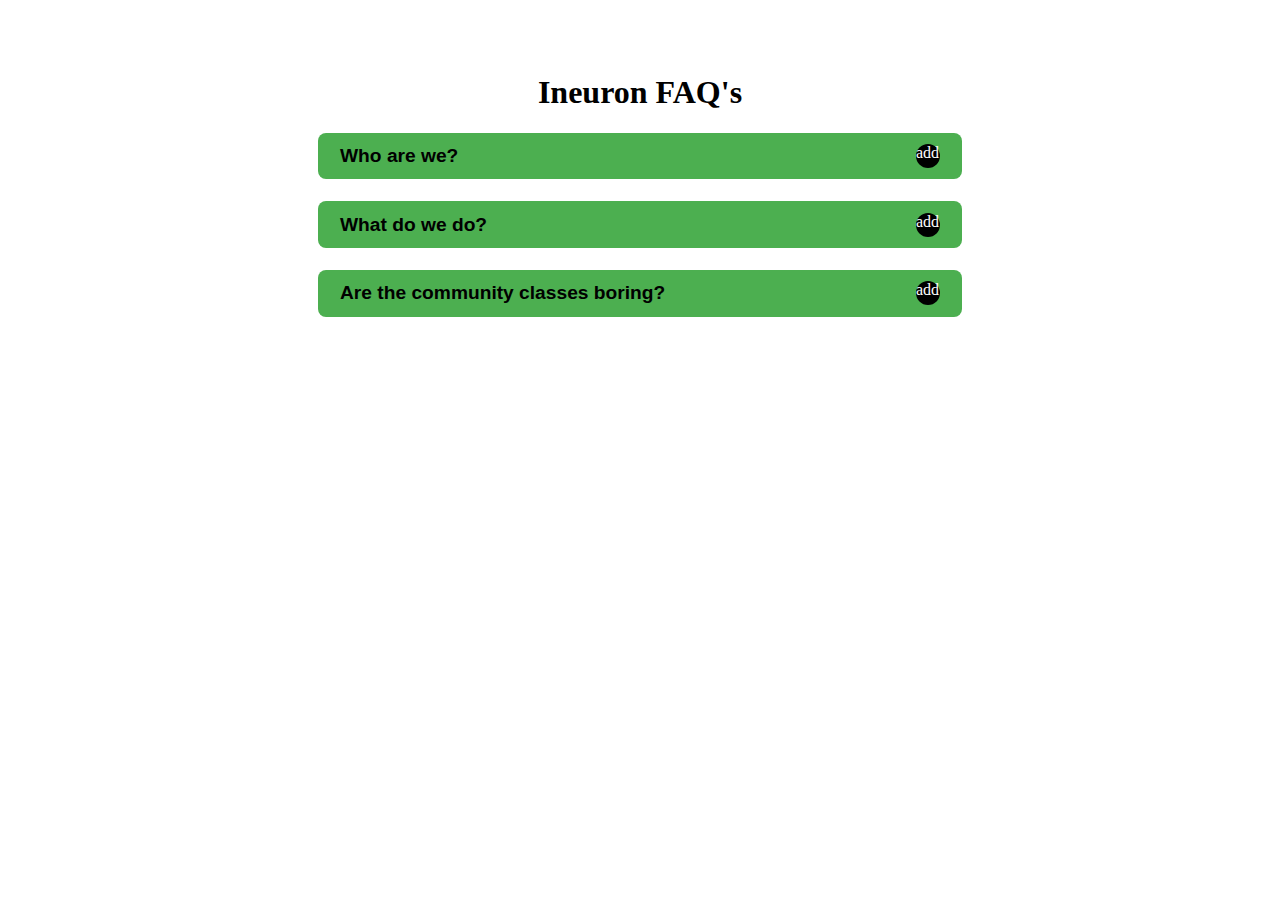
<file: Assignment/01Accordion/index.html>
<!DOCTYPE html>
<html lang="en">
  <head>
    <meta charset="UTF-8" />
    <meta http-equiv="X-UA-Compatible" content="IE=edge" />
    <meta name="viewport" content="width=device-width, initial-scale=1.0" />
    <title>Accordion</title>
    <link rel="stylesheet" href="index.css" />
  </head>
  <body>
    <div class="accordian_body">
      <h1>Ineuron FAQ's</h1>
      <!-- <div class="faq">
        <div class="faq_header">
          <h3>Who are we?</h3>
          <span data-id="1" class="show_btn" onclick="btnStatusUpdate()">
            add</span
          >
        </div>
        <p>
          "We enable upscaling careers through flexible, interactive and
          collaborative learning. We believe in building learning communities by
          bringing together mentors, young minds, and creators.",
        </p>
      </div>
      <div class="faq">
        <div class="faq_header">
          <h3>Who are we?</h3>
          <span class="show_btn"> add</span>
        </div>
      </div> -->
    </div>
    <script id="faq-js" src="faq.js"></script>
  </body>
</html>
</file>
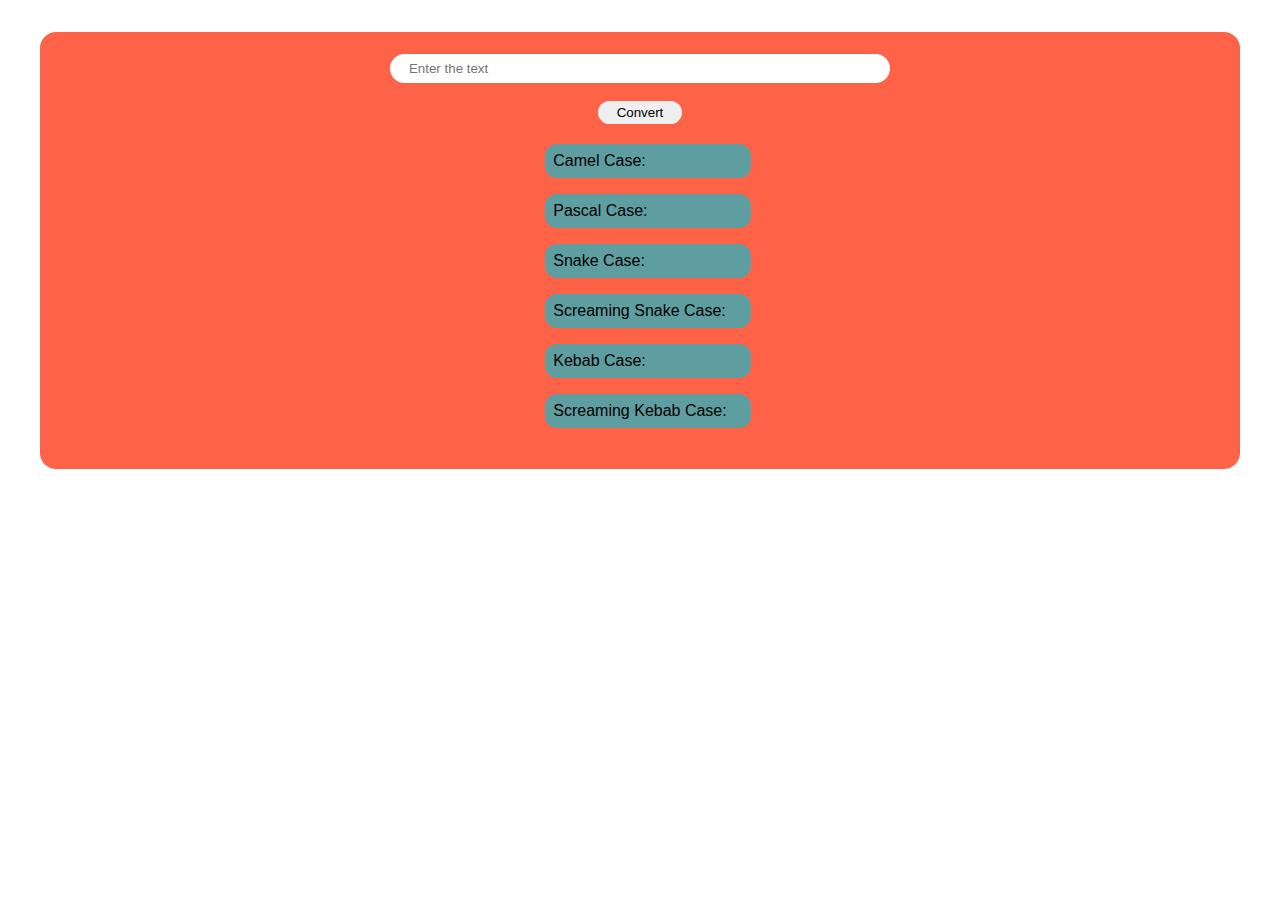
<file: Assignment/02NameConversion/index.html>
<!DOCTYPE html>
<html lang="en">
  <head>
    <meta charset="UTF-8" />
    <meta http-equiv="X-UA-Compatible" content="IE=edge" />
    <meta name="viewport" content="width=device-width, initial-scale=1.0" />
    <title>Name Conversion</title>
    <link rel="stylesheet" href="index.css" />
  </head>
  <body>
    <div class="naming_conversion">
      <input placeholder="Enter the text" type="text" id="text" />
      <button id="convert-btn">Convert</button>

      <div class="cases_div">
        <div class="case_div">
          <h1>Camel Case:</h1>
          <p id="camel-case"></p>
        </div>
        <div class="case_div">
          <h1>Pascal Case:</h1>
          <p id="pascal-case"></p>
        </div>
        <div class="case_div">
          <h1>Snake Case:</h1>
          <p id="snake-case"></p>
        </div>
        <div class="case_div">
          <h1>Screaming Snake Case:</h1>
          <p id="screaming-snake-case"></p>
        </div>
        <div class="case_div">
          <h1>Kebab Case:</h1>
          <p id="kebab-case"></p>
        </div>
        <div class="case_div">
          <h1>Screaming Kebab Case:</h1>
          <p id="screaming-kebab-case"></p>
        </div>
      </div>
    </div>
    <script src="nameConversion.js"></script>
  </body>
</html>
</file>
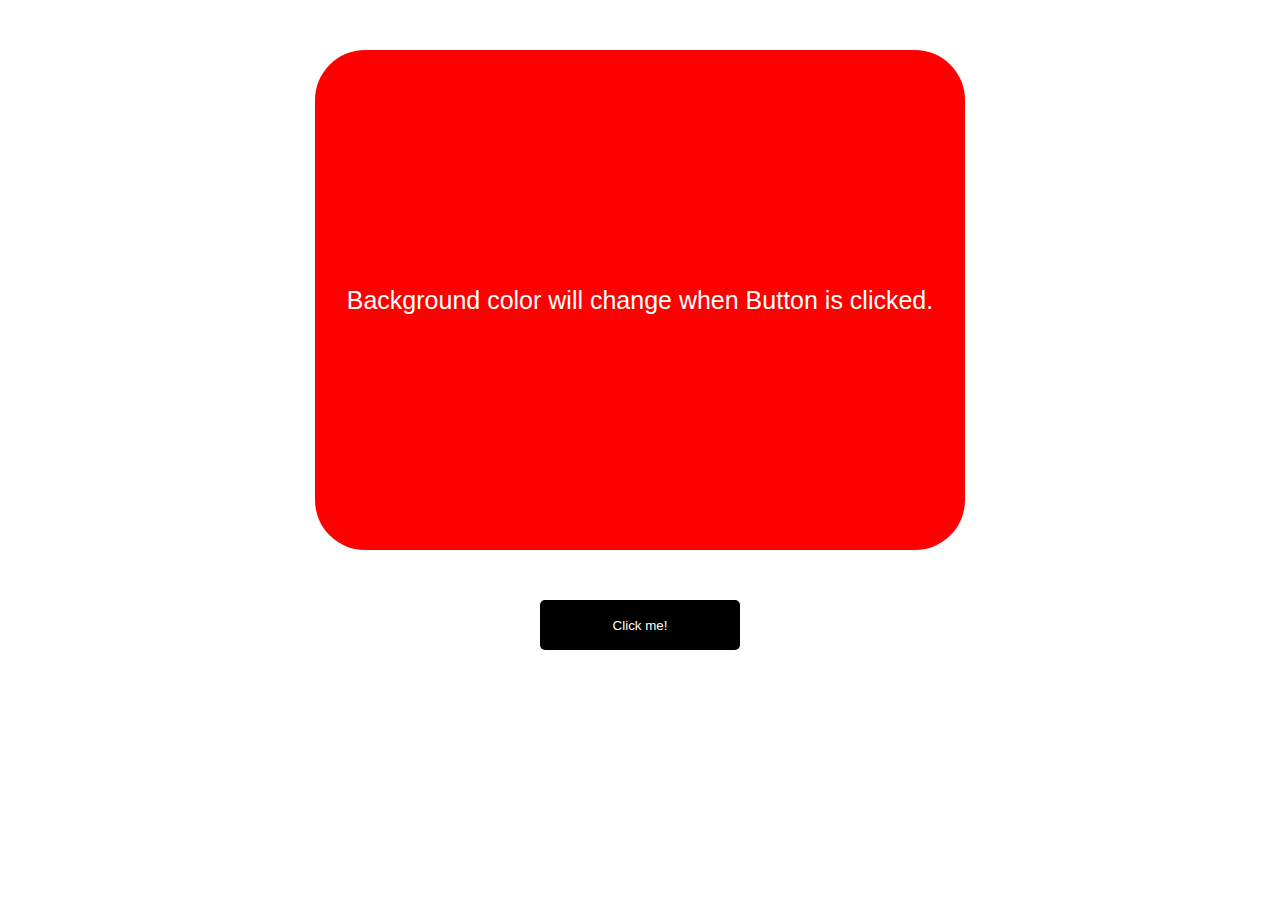
<file: Assignment/03ColorChanger/index.html>
<!DOCTYPE html>
<html lang="en">
<head>
    <meta charset="UTF-8">
    <meta name="viewport" content="width=device-width, initial-scale=1.0">
    <meta http-equiv="X-UA-Compatible" content="ie=edge">
    <link rel="stylesheet" href="style.css">
    <title>JavaScript Color Changing App</title>
</head>
<body>
    <div id="canvas">
        Background color will change when Button is clicked.
    </div>
    
    <button id="button">Click me!</button>
    
    

    <script src="app.js"></script>
</body>
</html>
</file>
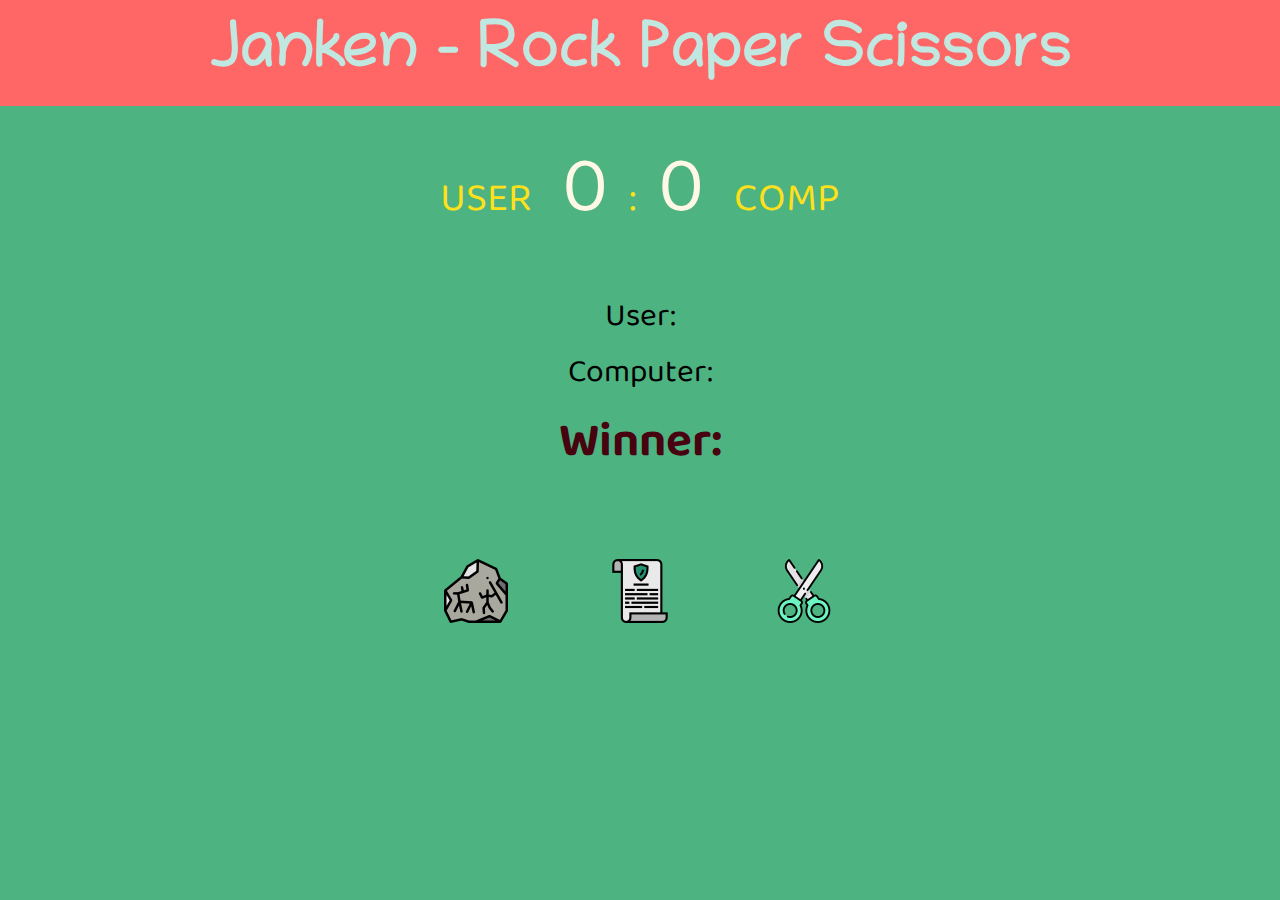
<file: Assignment/05RockPaperScissor/index.html>
<!DOCTYPE html>
<html lang="en">
  <head>
    <meta charset="utf-8" />
    <meta
      name="viewport"
      content="width=device-width, initial-scale=1, shrink-to-fit=no"
    />

    <!-- Bootstrap CSS -->
    <link
      rel="stylesheet"
      href="https://stackpath.bootstrapcdn.com/bootstrap/4.5.0/css/bootstrap.min.css"
      integrity="sha384-9aIt2nRpC12Uk9gS9baDl411NQApFmC26EwAOH8WgZl5MYYxFfc+NcPb1dKGj7Sk"
      crossorigin="anonymous"
    />
    <link
      rel="stylesheet"
      href="https://stackpath.bootstrapcdn.com/font-awesome/4.7.0/css/font-awesome.min.css"
      integrity="sha384-wvfXpqpZZVQGK6TAh5PVlGOfQNHSoD2xbE+QkPxCAFlNEevoEH3Sl0sibVcOQVnN"
      crossorigin="anonymous"
    />
    <link rel="stylesheet" href="css/style.css" />
    <link rel="shortcut icon" href="Images/favicon.png" type="image/png" />
    <title>Janken - Rock Paper Scissor</title>
  </head>
  <body>
    <header>
      <h1>Janken - Rock Paper Scissors</h1>
    </header>
    <main>
      <div class="score-board">
        <div class="userscore">USER</div>
        <span id="userScoreVal">0</span> : <span id="compScoreVal">0</span>
        <div class="compscore">COMP</div>
      </div>

      <div class="result">
        <p id="result-user-stat">User:</p>
        <p id="result-comp-stat">Computer:</p>
        <p id="result-final-stat">Winner:</p>
      </div>

      <div class="choices">
        <div class="choice" id="r">
          <img src="Images/rock.png" alt="rock" />
        </div>
        <div class="choice" id="p">
          <img src="Images/paper.png" alt="paper" />
        </div>
        <div class="choice" id="s">
          <img src="Images/scissors.png" alt="scissors" />
        </div>
      </div>
    </main>

    <script
      src="https://cdnjs.cloudflare.com/ajax/libs/jquery/3.5.1/jquery.min.js"
      integrity="sha512-bLT0Qm9VnAYZDflyKcBaQ2gg0hSYNQrJ8RilYldYQ1FxQYoCLtUjuuRuZo+fjqhx/qtq/1itJ0C2ejDxltZVFg=="
      crossorigin="anonymous"
    ></script>
    <script
      src="https://cdn.jsdelivr.net/npm/popper.js@1.16.0/dist/umd/popper.min.js"
      integrity="sha384-Q6E9RHvbIyZFJoft+2mJbHaEWldlvI9IOYy5n3zV9zzTtmI3UksdQRVvoxMfooAo"
      crossorigin="anonymous"
    ></script>
    <script
      src="https://stackpath.bootstrapcdn.com/bootstrap/4.5.0/js/bootstrap.min.js"
      integrity="sha384-OgVRvuATP1z7JjHLkuOU7Xw704+h835Lr+6QL9UvYjZE3Ipu6Tp75j7Bh/kR0JKI"
      crossorigin="anonymous"
    ></script>

    <script src="js/main.js"></script>
  </body>
</html>
</file>
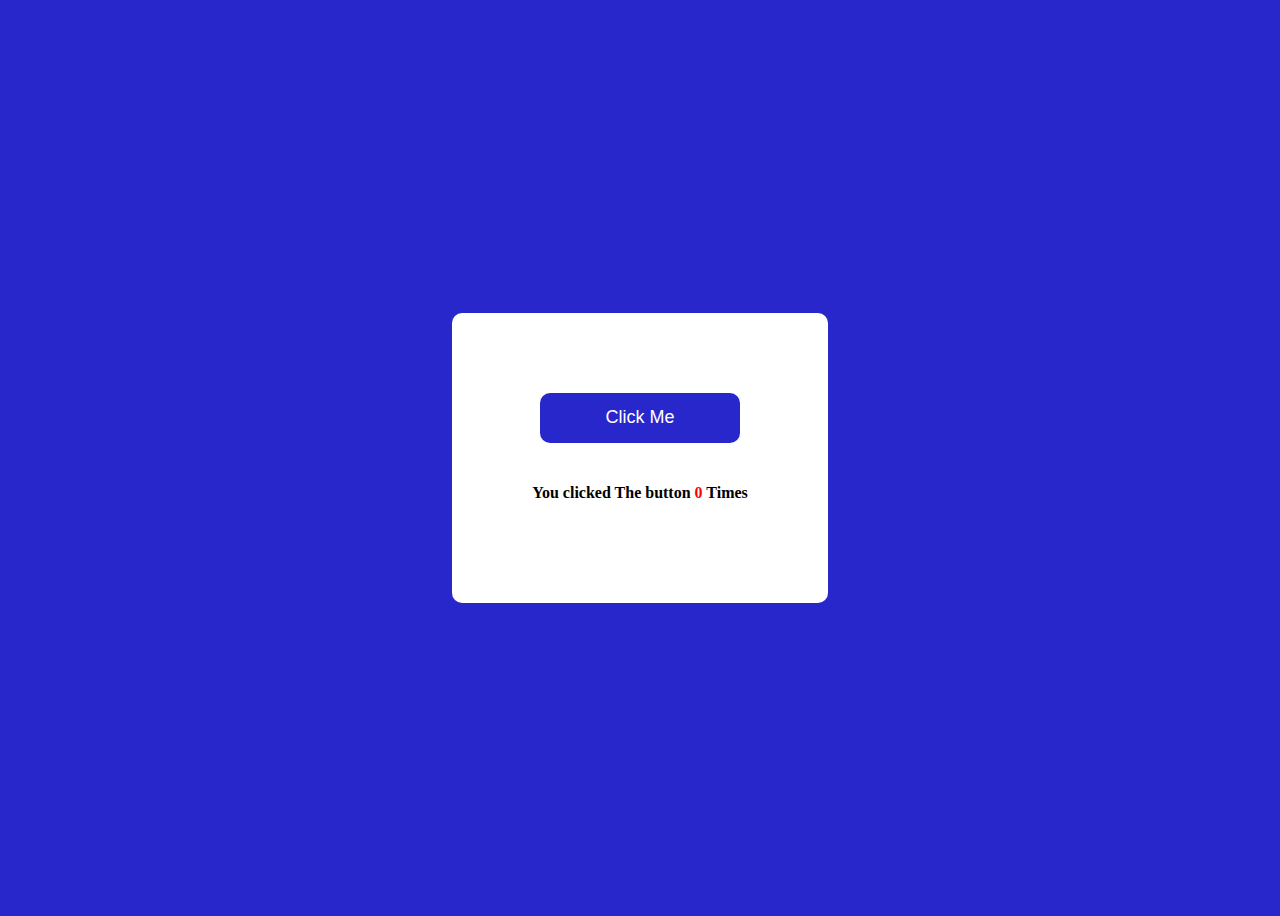
<file: Assignment/ClickTheButton/index.html>
<!DOCTYPE html>
<html lang="en">
  <head>
    <meta charset="UTF-8" />
    <meta http-equiv="X-UA-Compatible" content="IE=edge" />
    <meta name="viewport" content="width=device-width, initial-scale=1.0" />
    <title>Click The Button</title>
    <link rel="stylesheet" href="style.css" />
  </head>
  <body>
    <div class="container">
      <button onclick="increase()">Click Me</button>
      <h4>You clicked The button <span id="counter">0</span> Times</h4>
    </div>
  </body>
  <script>
    // write code here
    function increase() {
      document.querySelector("#counter").textContent =
        Number(document.querySelector("#counter").textContent) + 1;
    }
  </script>
</html>
</file>
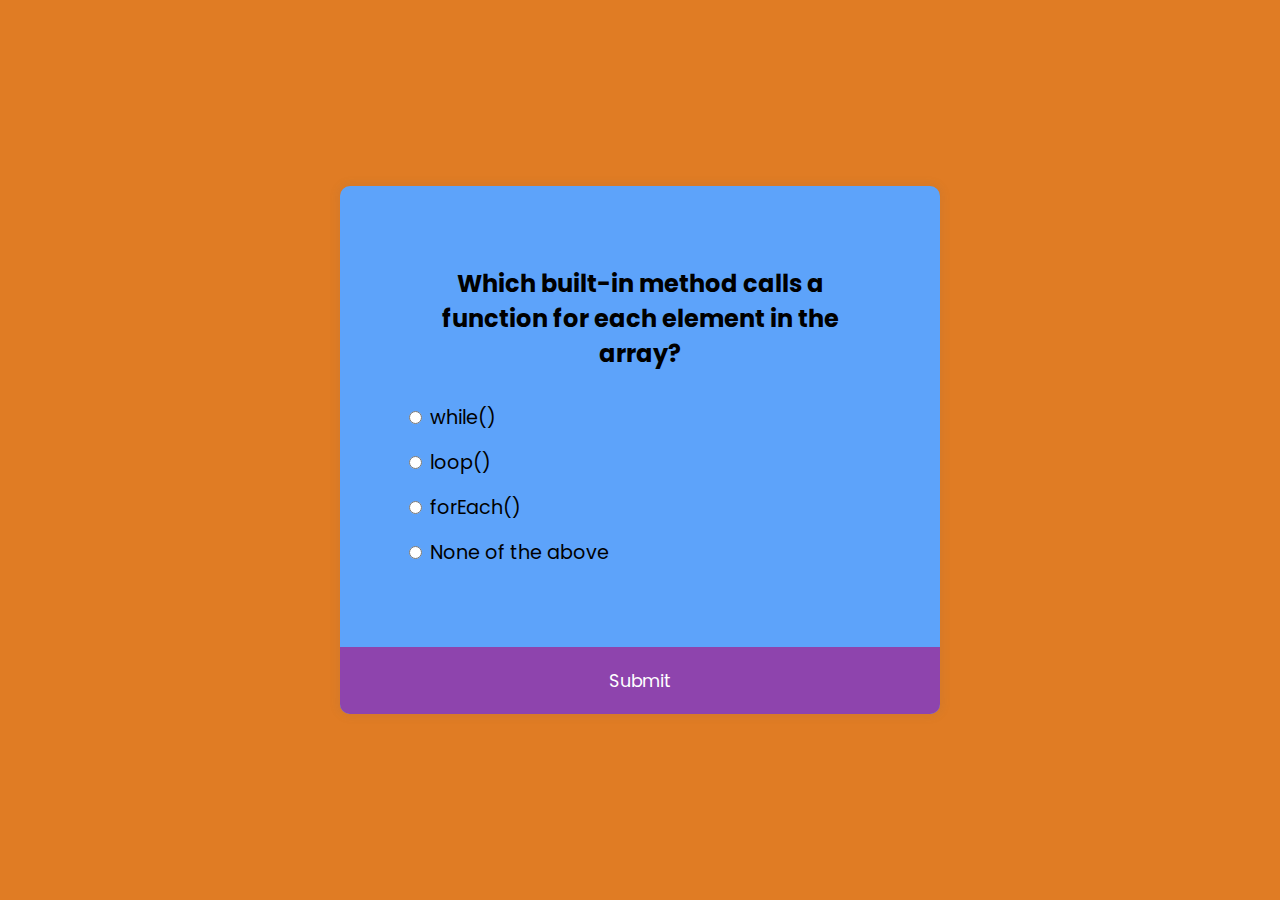
<file: Assignment/JsQuizApp/index.html>
<!DOCTYPE html>
<html lang="en">
  <head>
    <meta charset="UTF-8" />
    <meta name="viewport" content="width=device-width, initial-scale=1.0" />
    <link rel="stylesheet" href="./style.css" />
    <title>Quiz App</title>
  </head>
  <body>
    <div class="quiz-container" id="quiz">
      <div class="quiz-header">
        <h2 id="question">Question text</h2>
        <ul>
          <li>
            <input type="radio" name="answer" id="a" class="answer">
            <label for="a" id="a_text">Question</label>
          </li>

          <li>
            <input type="radio" name="answer" id="b" class="answer">
            <label for="b" id="b_text">Question</label>
          </li>

          <li>
            <input type="radio" name="answer" id="c" class="answer">
            <label for="c" id="c_text">Question</label>
          </li>

          <li>
            <input type="radio" name="answer" id="d" class="answer">
            <label for="d" id="d_text">Question</label>
          </li>
        </ul>
      </div>
      <button id="submit">Submit</button>
    </div>
    <script src="./script.js"></script>
  </body>
</html>
</file>
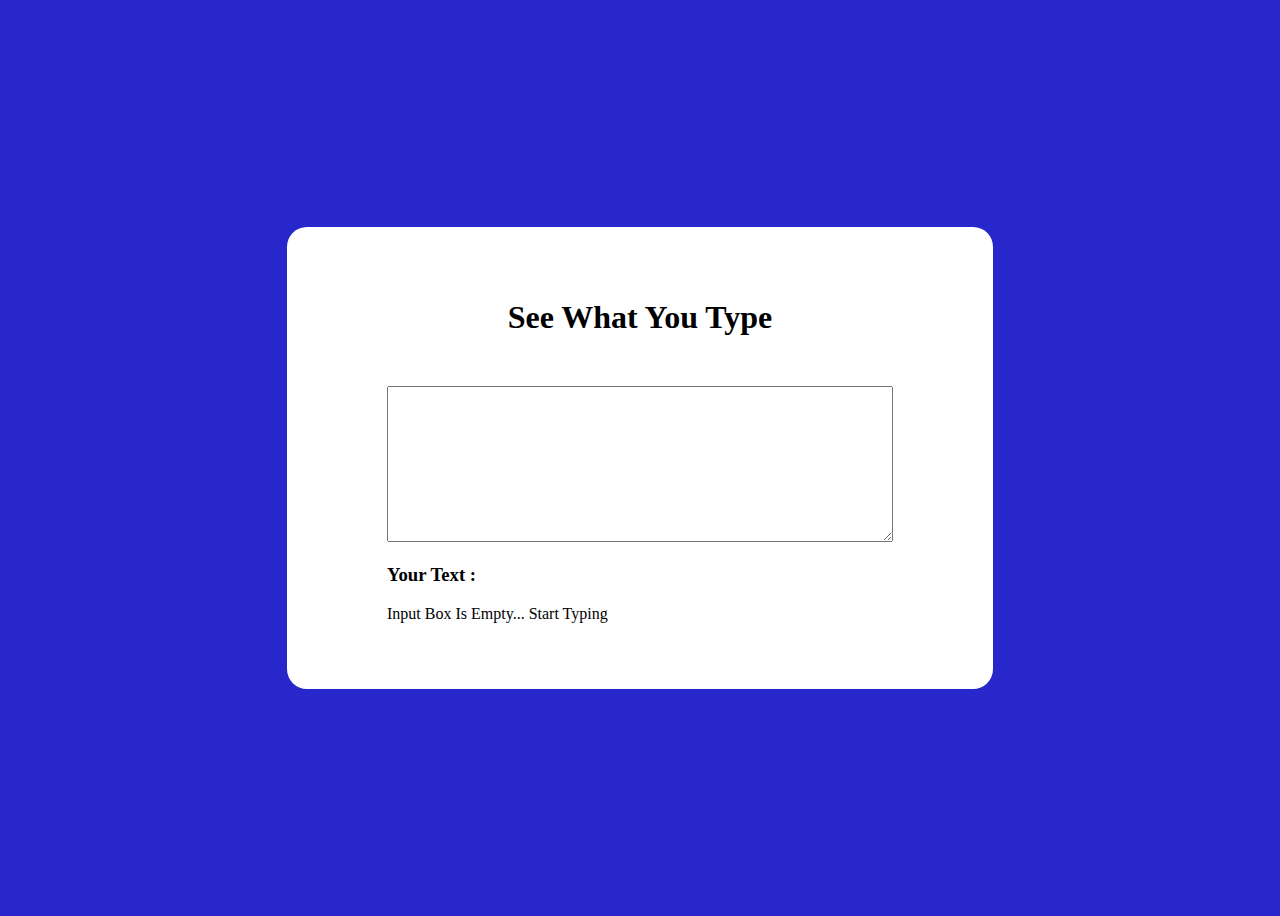
<file: Assignment/SeeWhatYouType/index.html>
<!DOCTYPE html>
<html lang="en">
  <head>
    <meta charset="UTF-8" />
    <meta http-equiv="X-UA-Compatible" content="IE=edge" />
    <meta name="viewport" content="width=device-width, initial-scale=1.0" />
    <title>See What You Type</title>
    <link rel="stylesheet" href="style.css" />
  </head>
  <body>
    <div class="container">
      <h1>See What You Type</h1>
      <textarea id="input" cols="30" rows="10" oninput="update()"></textarea>
      <h3>Your Text :</h3>
      <p id="output">Input Box Is Empty... Start Typing</p>
    </div>
  </body>
  <script>
    //code here
    let output = document.querySelector("#output");
    function update() {
      output.innerText = document.querySelector("#input").value;
    }
  </script>
</html>
</file>
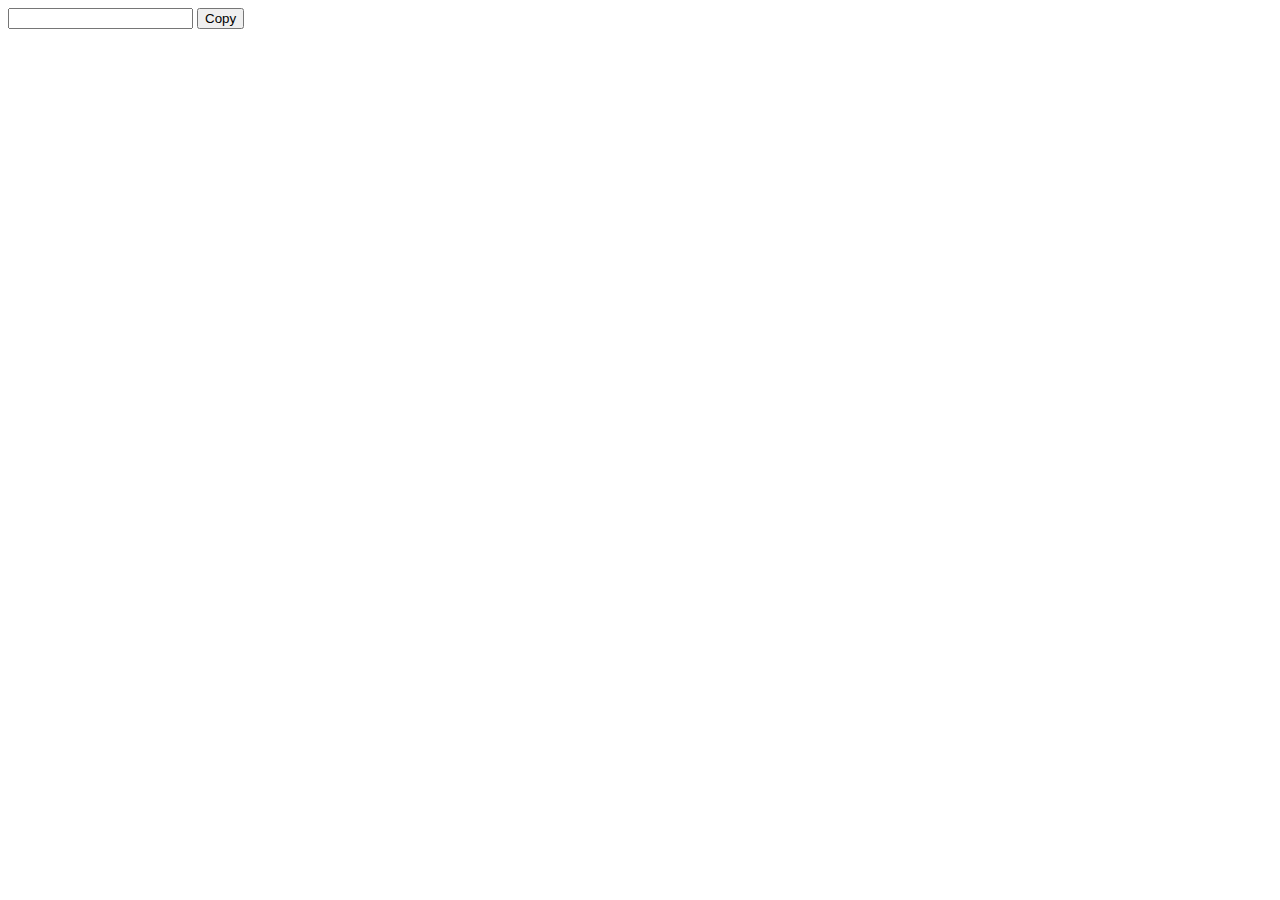
<file: Projects/Clipboard/index.html>
<!DOCTYPE html>
<html lang="en">
<head>
    <meta charset="UTF-8">
    <meta http-equiv="X-UA-Compatible" content="IE=edge">
    <meta name="viewport" content="width=device-width, initial-scale=1.0">
    <title>Clipboard Copy</title>
</head>
<body>
    <div class="conatainer">
        <input type="text" class="input">
        <button class="btn">Copy</button>
    </div>
    <script src="./index.js"></script>
</body>
</html>
</file>
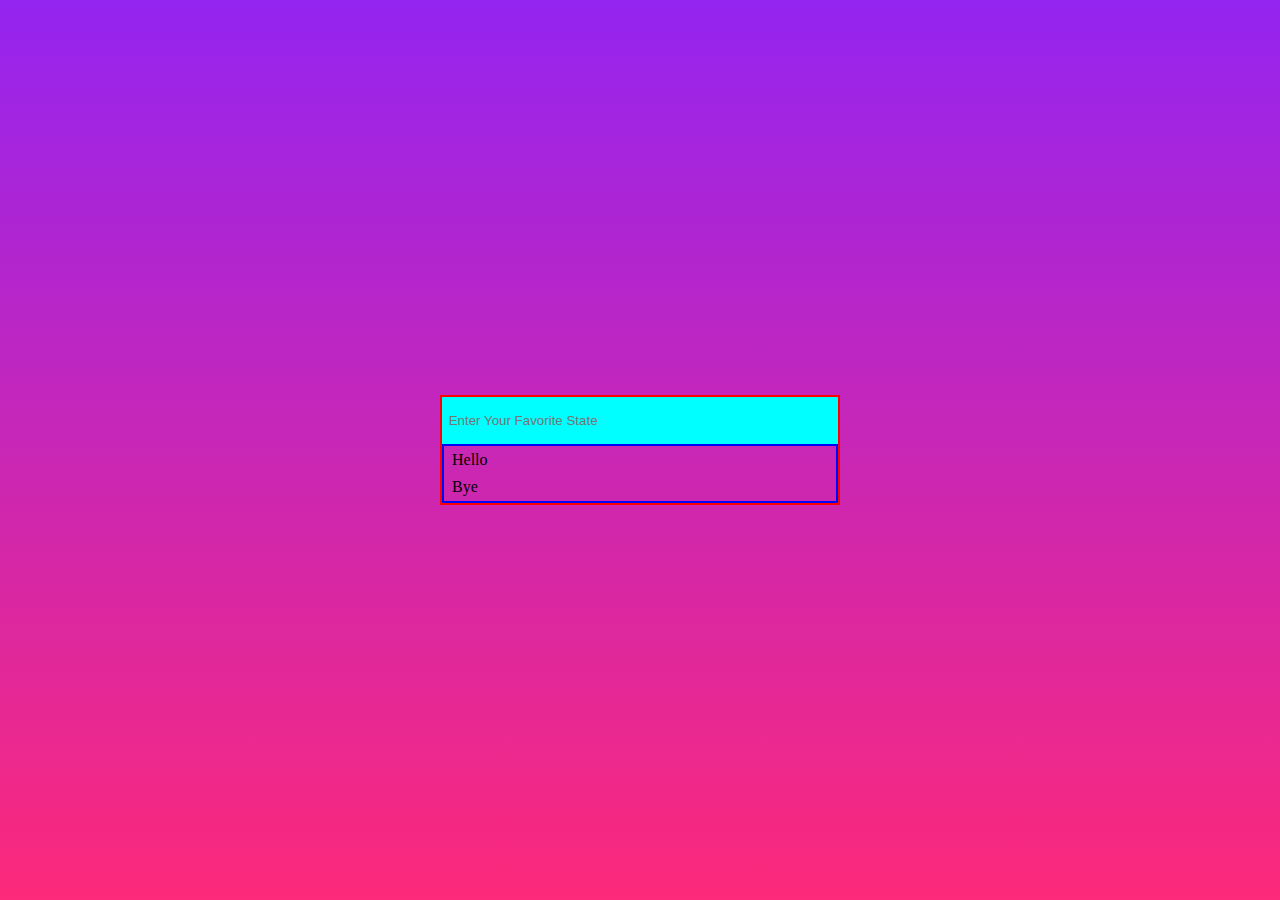
<file: Projects/Input Suggestions/index.html>
<!DOCTYPE html>
<html lang="en">
  <head>
    <meta charset="UTF-8" />
    <meta http-equiv="X-UA-Compatible" content="IE=edge" />
    <meta name="viewport" content="width=device-width, initial-scale=1.0" />
    <link rel="stylesheet" href="style.css" />
    <title>Document</title>
  </head>
  <body>
    <form class="form">
      <input
        type="text"
        class="input"
        placeholder="Enter Your Favorite State"
      />
      <ul class="lists">
        <li class="list-item">Hello</li>
        <li class="list-item">Bye</li>
      </ul>
    </form>
    <script src="./index.js"></script>
  </body>
</html>
</file>
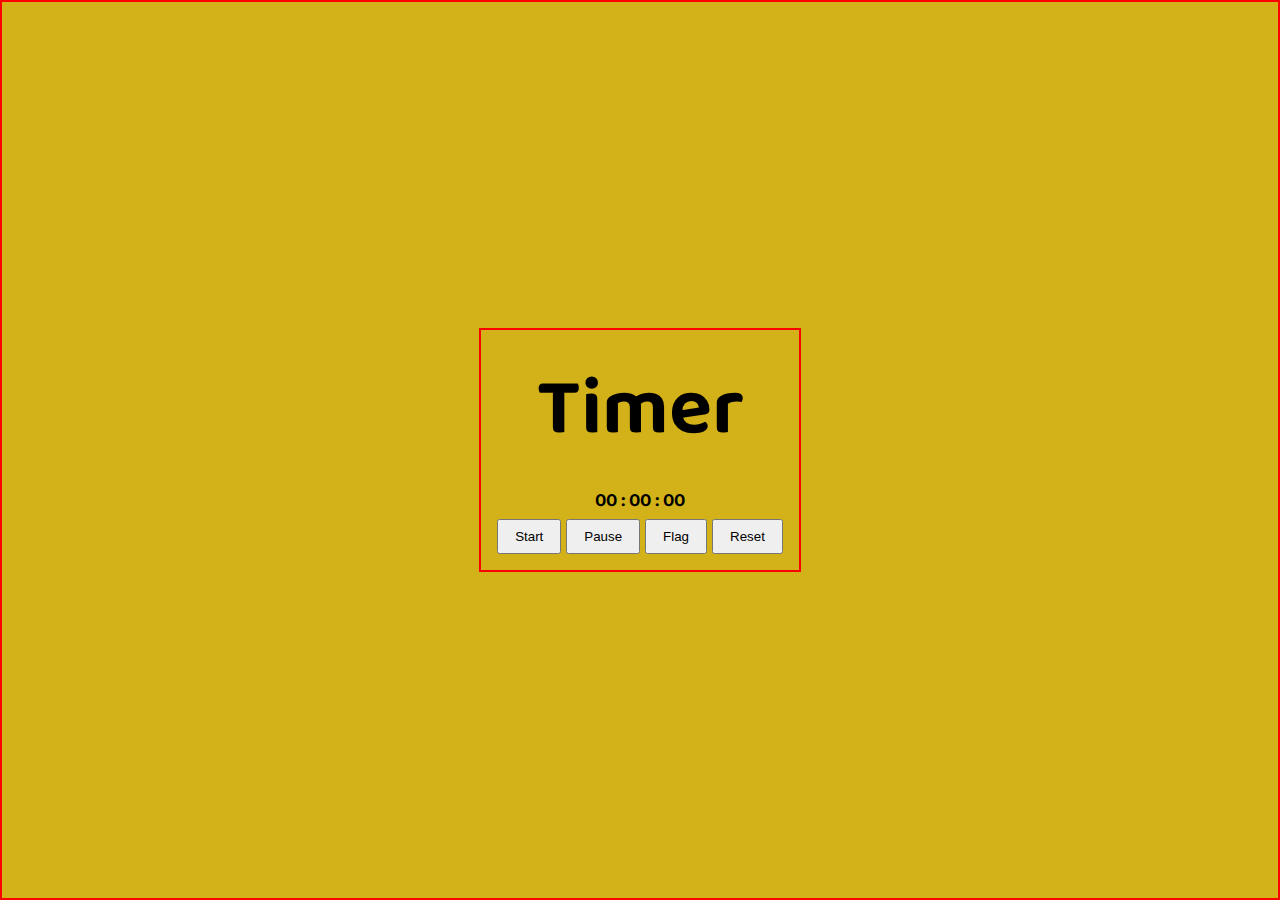
<file: Projects/TimerProj/index.html>
<!DOCTYPE html>
<html lang="en">
  <head>
    <meta charset="UTF-8" />
    <meta http-equiv="X-UA-Compatible" content="IE=edge" />
    <meta name="viewport" content="width=device-width, initial-scale=1.0" />
    <link rel="stylesheet" href="style.css" />
    <title>Document</title>
  </head>
  <body>
    <div class="counter-container">
      <h1>Timer</h1>
      <h3 class="timer">
        <span class="min">00</span><span> : </span><span class="sec">00</span>
        <span> : </span>
        <span class="msec">00</span>
      </h3>
      <div class="flags">
        
      </div>
      <div class="btns">
        <button class="btn-start">Start</button>
        <button class="btn-pause">Pause</button>
        <button class="btn-flag">Flag</button>
        <button class="btn-reset">Reset</button>
      </div>
    </div>
    <script src="./index2.js"></script>
  </body>
</html>
</file>
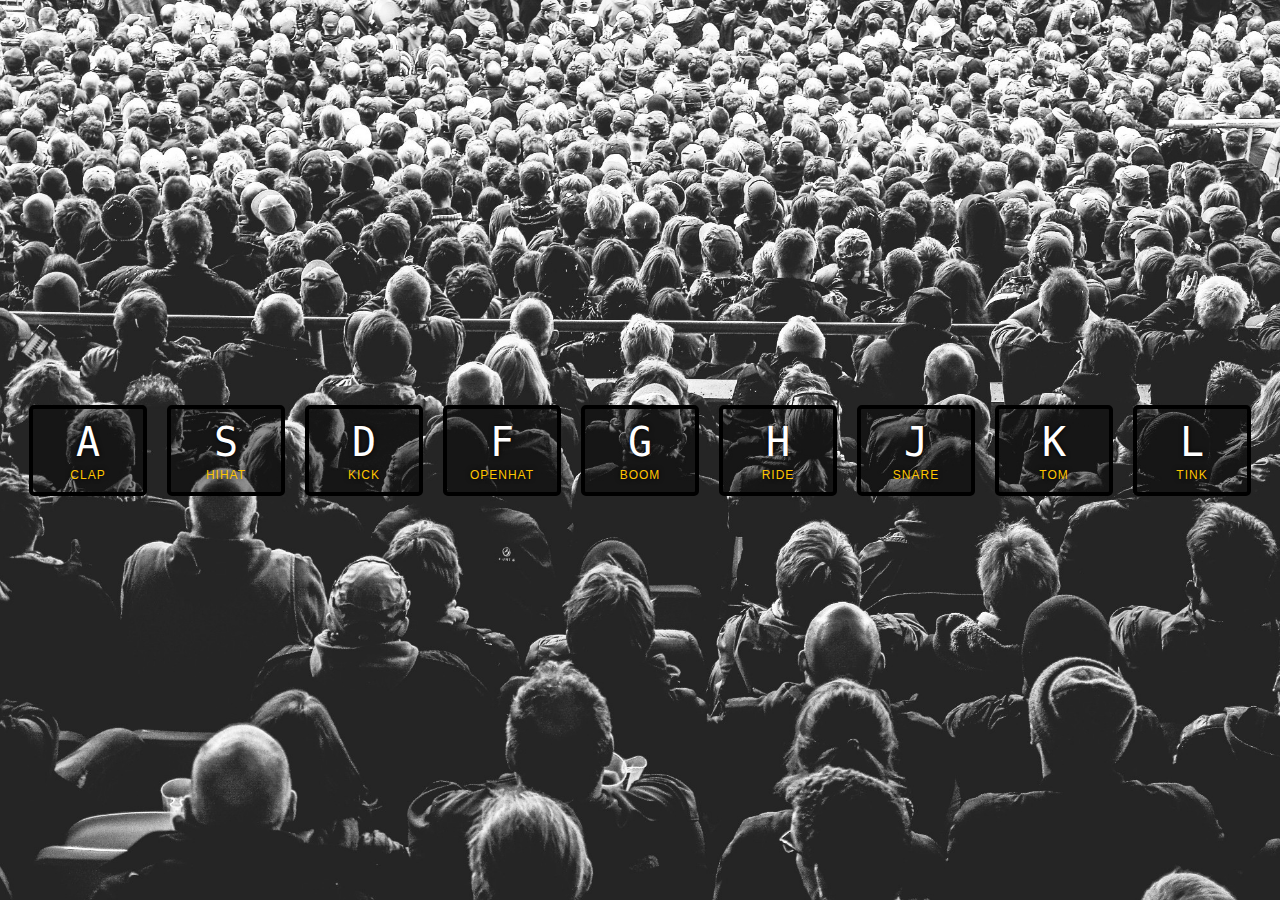
<file: Projects/01 - JavaScript Drum Kit/index-FINISHED.html>
<!DOCTYPE html>
<html lang="en">
<head>
  <meta charset="UTF-8">
  <title>JS Drum Kit</title>
  <link rel="stylesheet" href="style.css">
</head>
<body>


  <div class="keys">
    <div data-key="65" class="key">
      <kbd>A</kbd>
      <span class="sound">clap</span>
    </div>
    <div data-key="83" class="key">
      <kbd>S</kbd>
      <span class="sound">hihat</span>
    </div>
    <div data-key="68" class="key">
      <kbd>D</kbd>
      <span class="sound">kick</span>
    </div>
    <div data-key="70" class="key">
      <kbd>F</kbd>
      <span class="sound">openhat</span>
    </div>
    <div data-key="71" class="key">
      <kbd>G</kbd>
      <span class="sound">boom</span>
    </div>
    <div data-key="72" class="key">
      <kbd>H</kbd>
      <span class="sound">ride</span>
    </div>
    <div data-key="74" class="key">
      <kbd>J</kbd>
      <span class="sound">snare</span>
    </div>
    <div data-key="75" class="key">
      <kbd>K</kbd>
      <span class="sound">tom</span>
    </div>
    <div data-key="76" class="key">
      <kbd>L</kbd>
      <span class="sound">tink</span>
    </div>
  </div>

  <audio data-key="65" src="sounds/clap.wav"></audio>
  <audio data-key="83" src="sounds/hihat.wav"></audio>
  <audio data-key="68" src="sounds/kick.wav"></audio>
  <audio data-key="70" src="sounds/openhat.wav"></audio>
  <audio data-key="71" src="sounds/boom.wav"></audio>
  <audio data-key="72" src="sounds/ride.wav"></audio>
  <audio data-key="74" src="sounds/snare.wav"></audio>
  <audio data-key="75" src="sounds/tom.wav"></audio>
  <audio data-key="76" src="sounds/tink.wav"></audio>

<script>
  function removeTransition(e) {
    if (e.propertyName !== 'transform') return;
    e.target.classList.remove('playing');
  }

  function playSound(e) {
    const audio = document.querySelector(`audio[data-key="${e.keyCode}"]`);
    const key = document.querySelector(`div[data-key="${e.keyCode}"]`);
    if (!audio) return;

    key.classList.add('playing');
    audio.currentTime = 0;
    audio.play();
  }

  const keys = Array.from(document.querySelectorAll('.key'));
  keys.forEach(key => key.addEventListener('transitionend', removeTransition));
  window.addEventListener('keydown', playSound);
</script>


</body>
</html>
</file>
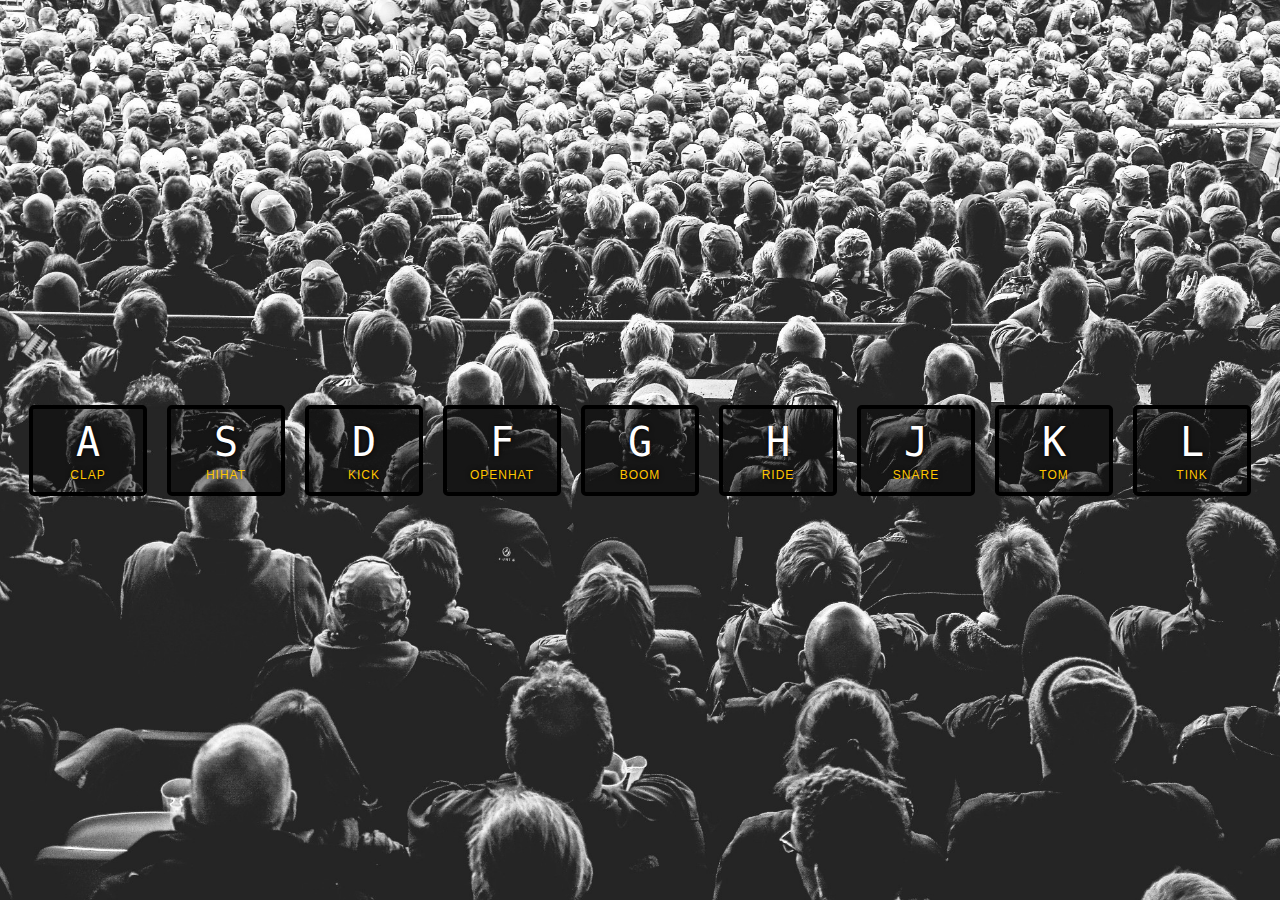
<file: Projects/01 - JavaScript Drum Kit/index-START.html>
<!DOCTYPE html>
<html lang="en">
  <head>
    <meta charset="UTF-8" />
    <title>JS Drum Kit</title>
    <link rel="stylesheet" href="style.css" />
  </head>
  <body>
    <div class="keys">
      <div data-key="65" class="key">
        <kbd>A</kbd>
        <span class="sound">clap</span>
      </div>
      <div data-key="83" class="key">
        <kbd>S</kbd>
        <span class="sound">hihat</span>
      </div>
      <div data-key="68" class="key">
        <kbd>D</kbd>
        <span class="sound">kick</span>
      </div>
      <div data-key="70" class="key">
        <kbd>F</kbd>
        <span class="sound">openhat</span>
      </div>
      <div data-key="71" class="key">
        <kbd>G</kbd>
        <span class="sound">boom</span>
      </div>
      <div data-key="72" class="key">
        <kbd>H</kbd>
        <span class="sound">ride</span>
      </div>
      <div data-key="74" class="key">
        <kbd>J</kbd>
        <span class="sound">snare</span>
      </div>
      <div data-key="75" class="key">
        <kbd>K</kbd>
        <span class="sound">tom</span>
      </div>
      <div data-key="76" class="key">
        <kbd>L</kbd>
        <span class="sound">tink</span>
      </div>
    </div>

    <audio data-key="65" src="sounds/clap.wav"></audio>
    <audio data-key="83" src="sounds/hihat.wav"></audio>
    <audio data-key="68" src="sounds/kick.wav"></audio>
    <audio data-key="70" src="sounds/openhat.wav"></audio>
    <audio data-key="71" src="sounds/boom.wav"></audio>
    <audio data-key="72" src="sounds/ride.wav"></audio>
    <audio data-key="74" src="sounds/snare.wav"></audio>
    <audio data-key="75" src="sounds/tom.wav"></audio>
    <audio data-key="76" src="sounds/tink.wav"></audio>

    <script>
      function removeTransition(e) {
        if (e.propertyName != "transform") return;
        e.currentTarget.classList.remove("playing");
      }

      function playAudio(e) {
        let audio = document.querySelector(`audio[data-key="${e.keyCode}"]`);
        let key = document.querySelector(`.key[data-key="${e.keyCode}"]`);

        if (!audio) return;
        audio.currentTime = 0;
        audio.play();
        key.classList.add("playing");
      }

      const keys = document.querySelectorAll(".key");
      keys.forEach((key) => {
        key.addEventListener("transitionend", removeTransition);
      });

      window.addEventListener("keydown", playAudio);
    </script>
  </body>
</html>
</file>
<file: Assignment/01Accordion/index.css>
.accordian_body {
  max-width: 600px;
  margin: 0em auto;
  display: flex;
  flex-direction: column;
  justify-content: center;
  align-items: center;
  padding: 2.8em 0em;
}

.faq {
  width: 100%;
  background-color: #4caf50;
  border-radius: 8px;
  margin: 0em 0em 1.4em;
  padding: 0.7em 1.4em;
}

.faq .faq_header {
  display: flex;
  justify-content: space-between;
  align-items: center;
}

.faq h3 {
  font-size: 1.2em;
  font-weight: bold;
  font-family: "Gill Sans", "Gill Sans MT", Calibri, "Trebuchet MS", sans-serif;
  margin: 0em;
  padding: 0em;
}

.faq p {
  font-size: 1em;
  font-family: "Gill Sans", "Gill Sans MT", Calibri, "Trebuchet MS", sans-serif;
  margin: 1em 0em 0em;
  padding: 0em;
}

.faq .show_btn {
  width: 24px;
  height: 24px;
  background-color: black;
  outline: none;
  box-shadow: none;
  border: none;
  color: white;
  margin: 0em;
  border-radius: 120px;
  cursor: pointer;
}

.hidden {
  display: none;
}
</file>
<file: Assignment/02NameConversion/index.css>
.naming_conversion {
  margin: 2em;
  padding: 1.4em;
  background: tomato;
  border-radius: 16px;
  display: flex;
  justify-content: center;
  align-items: center;
  flex-direction: column;
}

.naming_conversion .cases_div {
  border-radius: 16px;
  padding: 0.7em;
}

.naming_conversion #text {
  margin: 0em 0em 1.4em;
  outline: 0;
  border-radius: 16px;
  box-shadow: none;
  border: navajowhite;
  padding: 0.5em 1.4em;
  width: 40%;
}

.cases_div {
  display: flex;
  justify-content: flex-start;
  flex-direction: column;
}

.case_div {
  width: 100%;
  background-color: cadetblue;
  border-radius: 12px;
  margin: 0.5em 0em;
  padding: 0.5em;
}

.case_div h1 {
  font-size: 1em;
  font-weight: 500;
  font-family: "Segoe UI", Tahoma, Geneva, Verdana, sans-serif;
  padding: 0em;
  margin: 0em;
}

.case_div p {
  font-size: 1.2em;
  font-weight: bold;
  font-family: "Segoe UI", Tahoma, Geneva, Verdana, sans-serif;
  padding: 0em;
  margin: 0em;
  color: black;
}

#convert-btn {
  outline: none;
  box-shadow: none;
  border: none;
  border-radius: 12px;
  padding: 0.3em 1.4em;
  cursor: pointer;
}
</file>
<file: Assignment/03ColorChanger/style.css>
#canvas{
    background-color: red;
    color: white;
    font-family: 'Trebuchet MS', 'Lucida Sans Unicode', 'Lucida Grande', 'Lucida Sans', Arial, sans-serif;
    font-size: 25px;
    width: 650px;
    height: 500px;
    margin: 50px auto 50px;
    text-align: center;
    display: flex;
    justify-content: center;
    align-items: center;
    border-radius: 50px;
}

#button{
    text-align: center;
    width: 200px;
    height: 50px;
    margin: 50px auto 50px;
    color: white;
    font-family: 'Trebuchet MS', 'Lucida Sans Unicode', 'Lucida Grande', 'Lucida Sans', Arial, sans-serif;
    background: black;
    border-radius: 5px;
    border-style: none;
    display: block;
}
</file>
<file: Assignment/05RockPaperScissor/css/style.css>
@import url('https://fonts.googleapis.com/css2?family=Baloo+Tamma+2&display=swap');
@import url('https://fonts.googleapis.com/css2?family=Chilanka&display=swap');




*{
    margin: 0;
    padding: 0;
    box-sizing: border-box;
}



header{
    background-color: #ff6666;
    padding: 2vmin 0;
    font-family: 'Chilanka', cursive;
}

header h1{
    text-align: center;
    font-size: 4em;
    color: #c1e7e1;
}

body{
    background-color: #4DB380;
    font-family: 'Baloo Tamma 2', cursive;
}

.score-board{
    color: #fee11a;
    text-align: center;
    font-size: 2.5em;
    padding: 2vmin;
}

.score-board .userscore, .score-board .compscore, .score-board span{
    display: inline-block;
    padding: 0 1vmin;
}

/* 
.score-board .userscore{
    position: absolute;
    top: 35px;
    left: -40px;
}


.score-board .compscore{
    position: absolute;
    top: 35px;
    right: -40px;
} */

.score-board span{
    font-size: 2em;
    color: #fff8e7

    ;
}


.result{
    text-align: center;
    margin: 1vmin auto 3vmin auto;
    font-size: 2em;
}

#result-final-stat{
    font-weight: bold;
    font-size: 1.5em;
    color: #47030f;
}

.choices{
    margin: 5vmin auto;
    text-align: center;
    font-size: 2em;
    cursor: pointer;
}

.choice{
    padding: 3vmin 3vmin;
    margin: 0 2vmin;
    display: inline-block;
    border-radius: 50%;
    transition: all .2s ease-in;
    cursor: pointer;
}

.choice:hover{
    background-color: #f75555;
    border: 2px solid #47030f;


}

.name{
    color: #e7e3ff;
}
</file>
<file: Assignment/ClickTheButton/style.css>
body {
  background-color: #2827cc;
  display: flex;
  justify-content: center;
  height: 100vh;
  align-items: center;
}

.container {
  background-color: #fff;
  padding: 80px;
  text-align: center;
  border-radius: 10px;
}

button {
  margin-bottom: 20px;
  width: 200px;
  height: 50px;
  border-radius: 10px;
  background-color: #2827cc;
  color: #fff;
  border-color: transparent;
  font-size: large;
  box-shadow: 0;
}

button:active {
  transform: translateY(5px);
}

span{
    color: red;
}
</file>
<file: Assignment/JsQuizApp/style.css>
@import url("https://fonts.googleapis.com/css2?family=Poppins:wght@200;400&display=swap");

* {
  box-sizing: border-box;
}

body {
  background-color: #e07c24;
 
  font-family: "Poppins", sans-serif;
  display: flex;
  align-items: center;
  justify-content: center;
  height: 100vh;
  overflow: hidden;
  margin: 0;
}

.quiz-container {
  background-color:#5DA3FA;
  border-radius: 10px;
  box-shadow: 0 0 10px 2px rgba(100, 100, 100, 0.1);
  width: 600px;
  overflow: hidden;
}

.quiz-header {
  padding: 4rem;
}

h2 {
  padding: 1rem;
  text-align: center;
  margin: 0;
}

ul {
  list-style-type: none;
  padding: 0;
}

ul li {
  font-size: 1.2rem;
  margin: 1rem 0;
}

ul li label {
  cursor: pointer;
}

button {
  background-color: #8e44ad;
  color: #fff;
  border: none;
  display: block;
  width: 100%;
  cursor: pointer;
  font-size: 1.1rem;
  font-family: inherit;
  padding: 1.3rem;
}

button:hover {
  background-color: #732d91;
}

button:focus {
  outline: none;
  background-color: #5e3370;
}
</file>
<file: Assignment/SeeWhatYouType/style.css>
body {
  background-color: #2827cc;
  display: flex;
  justify-content: center;
  height: 100vh;
  align-items: center;
}

.container {
  background-color: #fff;
  padding: 50px 100px 50px 100px;
  border-radius: 20px;
}

h1 {
  margin-bottom: 50px;
  text-align: center;
}

textarea {
  width: 500px;
}
</file>
<file: Projects/Input Suggestions/style.css>
*,
*::before,
*::after {
  margin: 0;
  padding: 0;
  box-sizing: border-box;
}

body {
  display: flex;
  align-items: center;
  justify-content: center;
  height: 100vh;
  background: linear-gradient(0deg, #fd297a, #9424f0);
}

form {
  border: 2px solid red;
  width: 400px;
}

.input {
  padding: 1rem 0.5em;
  width: 100%;
  /* margin-bottom: 10px; */
  background-color: aqua;
  outline: none;
  border: none;
}

ul {
  max-height: 300px;
  border: 2px solid blue;
  overflow-y: scroll;
}

li {
  list-style: none;
  /* margin-bottom: 10px; */
  padding: 0.3rem 0.5em;
}
</file>
<file: Projects/TimerProj/style.css>
@import url("https://fonts.googleapis.com/css2?family=Baloo+Tamma+2&display=swap");

* {
  margin: 0;
  padding: 0;
  box-sizing: border-box;
}
body {
  background-color: rgb(211, 177, 25);
  display: flex;
  align-items: center;
  border: 2px solid red;
  justify-content: center;
  height: 100vh;
  font-family: "Baloo Tamma 2", cursive;
}

.counter-container {
  display: flex;
  align-items: center;
  justify-content: center;
  flex-direction: column;
  border: 2px solid red;
  gap: 20;
  padding: 1rem;
}

h1 {
  font-size: 5rem;
}
.flags{
  max-height: 100px;
  /* overflow-y: scroll; */
}

button{
  padding: .5rem 1rem;
}
</file>
<file: Projects/01 - JavaScript Drum Kit/style.css>
html {
  font-size: 10px;
  background: url('./background.jpg') bottom center;
  background-size: cover;
}

body,html {
  margin: 0;
  padding: 0;
  font-family: sans-serif;
}

.keys {
  display: flex;
  flex: 1;
  min-height: 100vh;
  align-items: center;
  justify-content: center;
}

.key {
  border: .4rem solid black;
  border-radius: .5rem;
  margin: 1rem;
  font-size: 1.5rem;
  padding: 1rem .5rem;
  transition: all .07s ease;
  width: 10rem;
  text-align: center;
  color: white;
  background: rgba(0,0,0,0.4);
  text-shadow: 0 0 .5rem black;
}

.playing {
  transform: scale(1.1);
  border-color: #ffc600;
  box-shadow: 0 0 1rem #ffc600;
}

kbd {
  display: block;
  font-size: 4rem;
}

.sound {
  font-size: 1.2rem;
  text-transform: uppercase;
  letter-spacing: .1rem;
  color: #ffc600;
}
</file>
